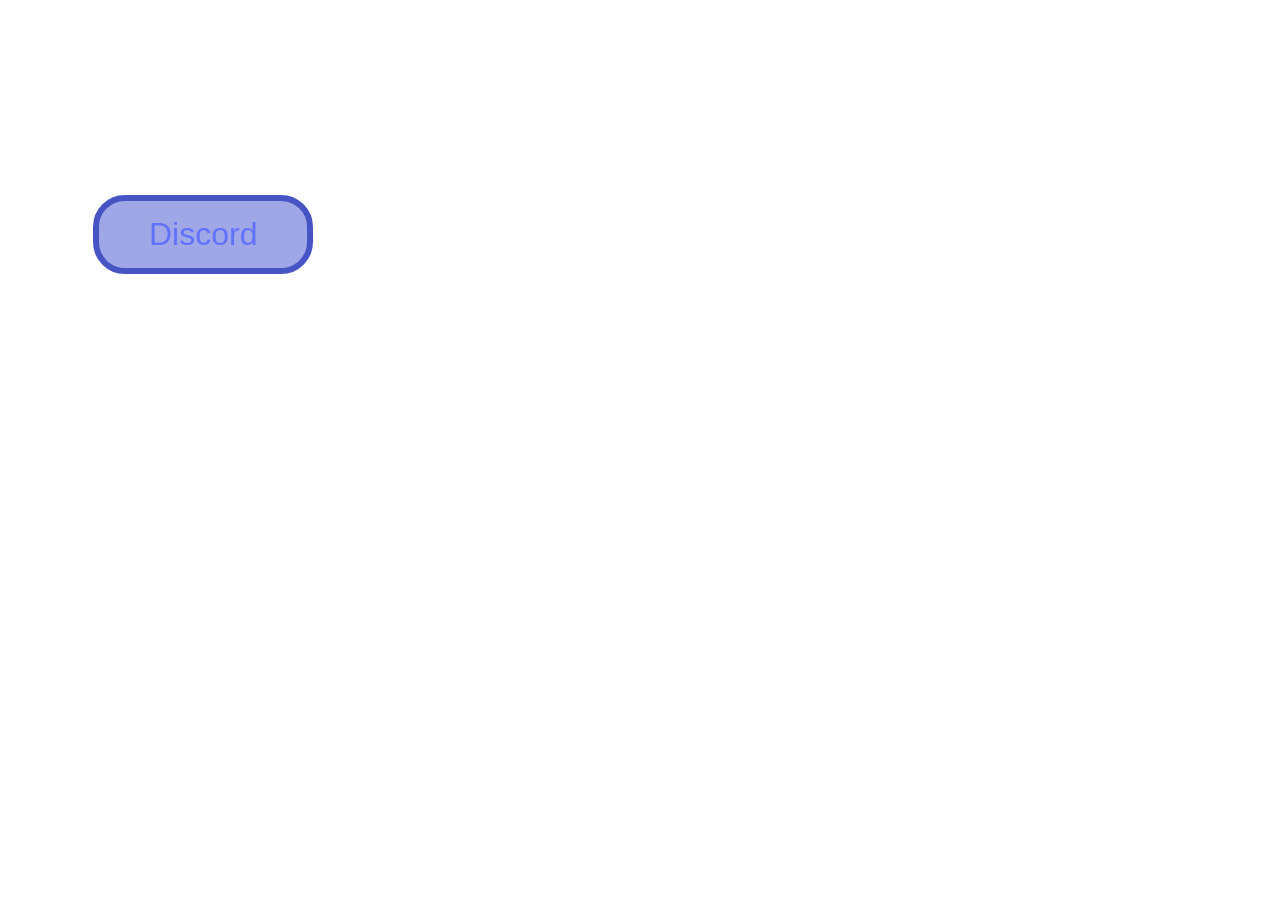
<file: accepted/index.html>
<!DOCTYPE html>
<html>
<head>
	<link rel="icon" href="favicon.png" type="image/png">
	<title>Accepted</title>
	<style>
		button {
			color: #6072ff;
			background-color: #5d6bd597;
			backdrop-filter: blur (100%);
			font-size: 32px;
			border: 6px solid #4655c3;
			border-radius: 32px;
			padding: 15px 50px;
			cursor: pointer
			
		
		}
		button:hover {
			color: #5d6bd5;
			background-color: #6b7aef15;
		}
	</style>
	<style>
		.divemail {
			align-items: center;
			background-color: #c3854600;
			border: 10px solid #c3854600;
			backdrop-filter: blur (100%);
			border-radius: 0px;
			padding: 75px;
			position: fixed;
			color: #ffffff;
			font-family: 'Trebuchet MS', 'Lucida Sans Unicode', 'Lucida Grande', 'Lucida Sans', Arial, sans-serif
		}
	</style>
</head>
<body 
style="background-image: url('https://github.com/LuminescentNetwork/LuminescentNetwork.github.io/blob/main/Web%20img.JPG?raw=true');">
	<section float="center">
		<div class="divemail">
		<h1>Application Accepted!</h1>
        <p>Thank you for your submission. We have given your roles in the Discord</p>
<a href="https://discord.com/channels/916127258702397501/1322268215514103879">
		<button type="button" name="close" style="font-family: 'Trebuchet MS', 'Lucida Sans Unicode', 'Lucida Grande', 'Lucida Sans', Arial, sans-serif;">Discord</button>
	</section>	
</a>
    	</div>
</body>
</html>
</file>
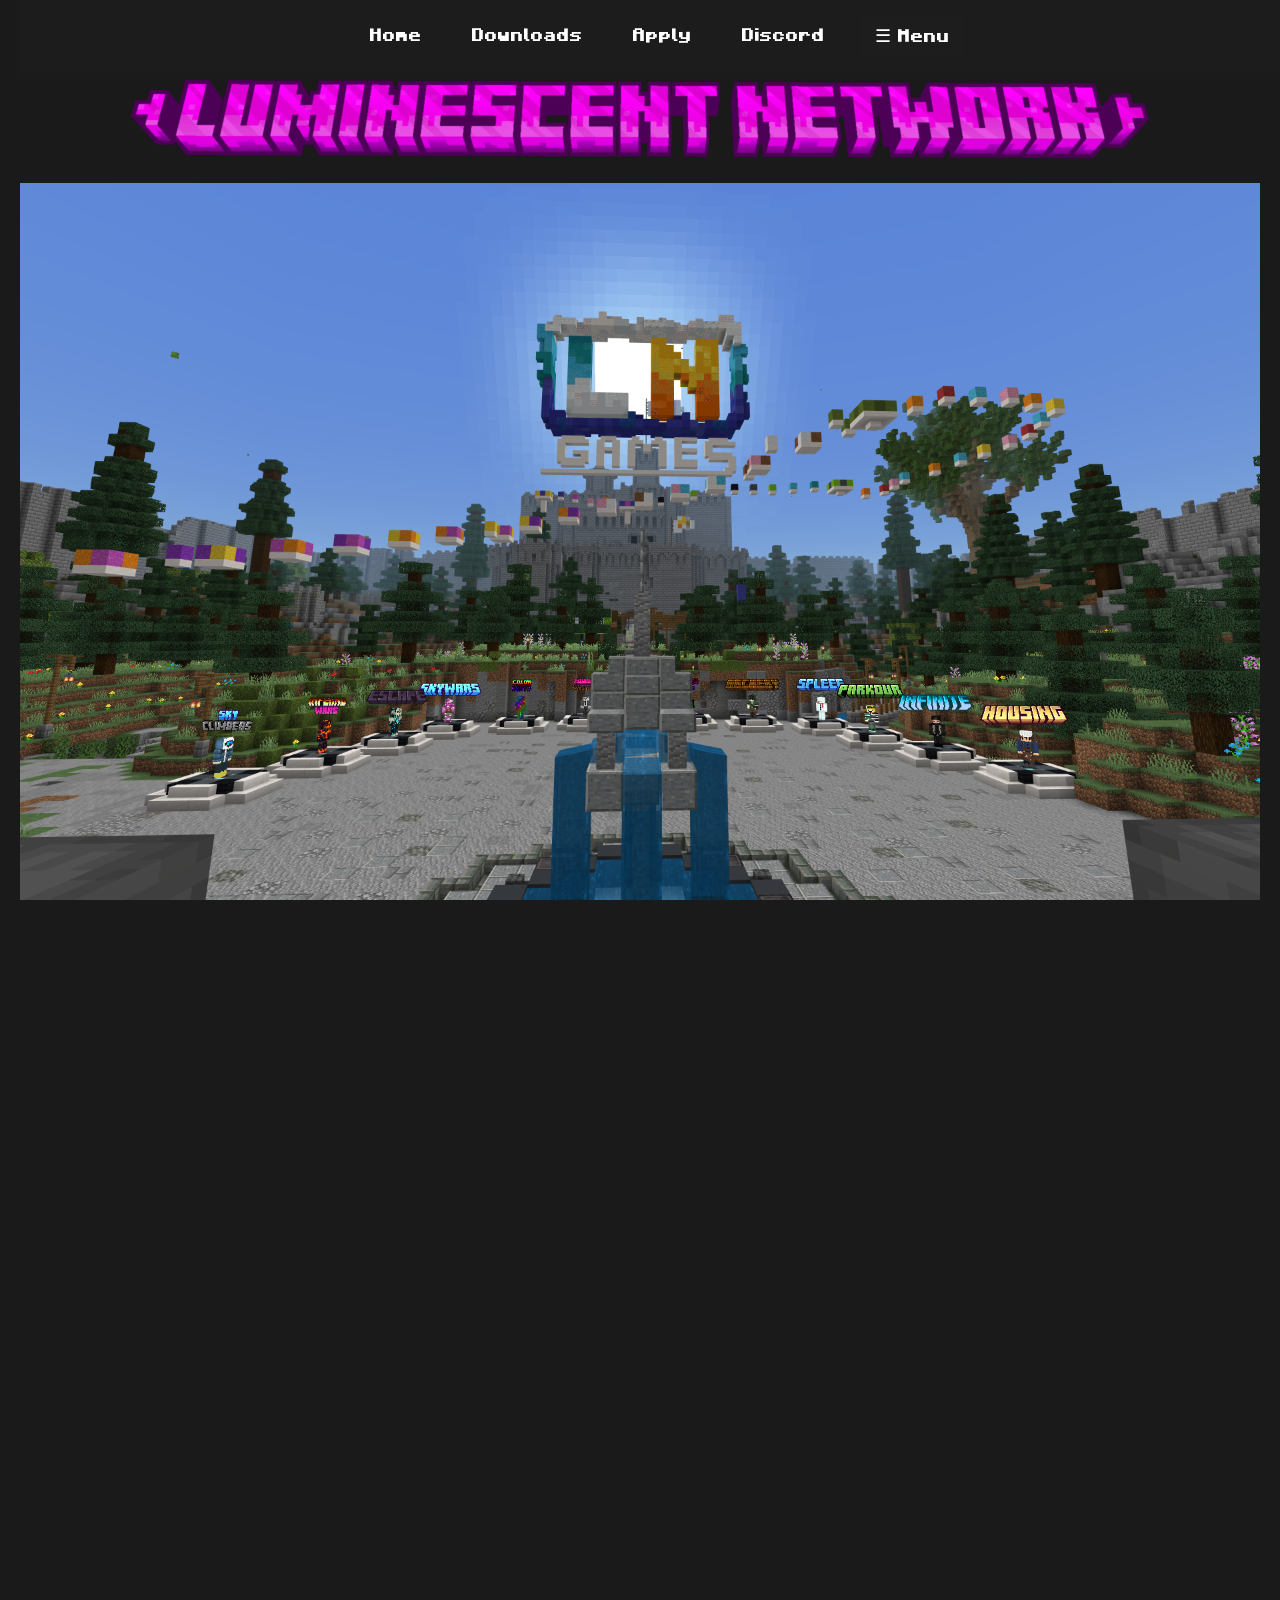
<file: home/index.html>
<!DOCTYPE html>
<html lang="en">
<head>
    <meta charset="UTF-8">
    <meta name="viewport" content="width=device-width, initial-scale=1.0">
    <title>Luminescent Network</title>
    <link rel="icon" href="ln.png"> <!-- Title image -->
    <link rel="stylesheet" href="style.css">
    <script>
        function toggleMenu() {
            document.getElementById("dropdown-menu").classList.toggle("show");
        }
    </script>
    <style>
        /* Dropdown Menu Styles */
        .dropdown {
            position: relative;
            display: inline-block;
        }

        .dropdown button {
            background-color: rgba(30, 30, 30, 0.7);
            color: white;
            border: none;
            padding: 10px 15px;
            font-size: 18px;
            cursor: pointer;
            transition: 0.3s;
        }

        .dropdown button:hover {
            background: rgba(255, 255, 255, 0.2);
            border-radius: 5px;
        }

        .dropdown-content {
            display: none;
            position: absolute;
            background-color: rgba(30, 30, 30, 0.9);
            min-width: 160px;
            box-shadow: 0px 8px 16px rgba(0, 0, 0, 0.2);
            z-index: 1;
            border-radius: 5px;
        }

        .dropdown-content a {
            color: white;
            padding: 12px 16px;
            text-decoration: none;
            display: block;
            transition: 0.3s;
        }

        .dropdown-content a:hover {
            background-color: rgba(255, 255, 255, 0.2);
        }

        .show {
            display: block;
        }

        /* Join Realm Button */
        .join-realm-btn {
            display: inline-block;
            margin-top: 20px;
            padding: 15px 30px;
            font-size: 20px;
            font-weight: bold;
            color: white;
            background-image: url('portl.gif');
     /**       background: linear-gradient(135deg, #9b4de2, #7c38b6); **/ /* Purple gradient */
            text-decoration: none;
            border-radius: 10px;
            box-shadow: 0 4px 10px rgba(0, 0, 0, 0.3);
            transition: all 0.3s ease;
        }

        .join-realm-btn:hover {
            background-image: url('portl.gif');
        /**    background: linear-gradient(135deg, #8b42c1, #6e2f9f); **/ /* Darker purple */
            transform: translateY(-3px);
            box-shadow: 0 8px 20px rgba(144, 0, 255, 0.614);
        }

        .join-realm-btn:active {
            transform: translateY(2px);
            box-shadow: 0 4px 10px rgb(149, 0, 255);
        }
    </style>
</head>
<body onload="checkI"> <!-- Checks Wether To Render The Navigation Bar -->
    <!-- Sticky Navbar -->
    <nav class="navbar" id="nmBar">
        <a href="index.html">Home</a>
        <a href="downloads.html" class="button">Downloads</a>
        <a href="https://docs.google.com/forms/d/e/1FAIpQLSf_M8TPysEcmyGIYTqtLuSY80REuboMwj4nB9t4JenSgTZAIQ/viewform">Apply</a>
        <a href="discord.html">Discord</a> 

        <!-- Dropdown Menu -->
        <div class="dropdown">
            <button onclick="toggleMenu()">☰ Menu</button>
            <div id="dropdown-menu" class="dropdown-content">
                <a href="index.html">Home</a>
                <a href="downloads.html">Downloads</a>
                <a href="https://docs.google.com/forms/d/e/1FAIpQLSf_M8TPysEcmyGIYTqtLuSY80REuboMwj4nB9t4JenSgTZAIQ/viewform">Apply</a>
                <a href="discord.html">Discord</a>
                <a href="report.html">Report a Bug</a>
                <a href="https://realms.gg/TpuR5Kngiq9Vy3Y" target="_blank">Join Realm</a>
                <a href="https://discord.gg/UH32xxsR" target="_blank">Appeal Ban</a>
                <a href="ann.html">Announcements</a>
            </div>
        </div>
    </nav>

    <!-- Header Image -->
    <header>
        <img src="luminnet.png" alt="Luminescent Network">
    </header>

    <!-- Carousel Section -->
    <div class="carousel-container">
        <div class="carousel">
            <img src="1.png" alt="Image 1">
            <img src="2.png" alt="Image 2">
            <img src="3.png" alt="Image 3">
            <img src="4.png" alt="Image 4">
        </div>
    </div>

    <!-- Our Staff Section -->
    <section class="staff-section">
        <h2>Our Staff</h2>
        <div class="staff-container">
            <div class="staff-member">
                <img src="6.png" alt="Mydemons2354">
                <p>@Ewoker17 <span>(Owner)</span></p>
            </div>
            <div class="staff-member">
                <img src="7.png" alt="OrcaFunny">
                <p>@OrcaFunny <span>(Co-owner & Assistant Developer)</span></p>
            </div>
            <div class="staff-member">
                <img src="8.png" alt="Ignitemare">
                <p>@Ignitemare <span>(Lead Developer & Manager)</span></p>
            </div>
            <div class="staff-member">
                <img src="9.png" alt="jj_boi">
                <p>@jj_boi <span>(Moderator & Bot Dev)</span></p>
            </div>
            <div class="staff-member">
                <img src="10.png" alt="chillarealone">
                <p>@chillarealone <span>(Manager & Moderator)</span></p>
            </div>
            <div class="staff-member">
                <img src="11.png" alt="retro">
                <p style="color: rgb(108, 108, 108);">@Retroverse <span>(Former CEO)</span></p>
            </div>
        </div>

        <!-- Join Realm Button -->
        <a href="https://realms.gg/TpuR5Kngiq9Vy3Y" class="join-realm-btn" target="_blank">Join Realm</a>
    </section>

    <!-- Footer -->
    <footer>
        <p>Luminescent Network hi &copy; 2025</p>
    </footer>

    <!-- Background Music -->
    <audio loop autoplay>
        <source src="song2.mp3" type="audio/mp3">
    </audio>
    <script src="script.js"></script>
</body>
</html>
</file>
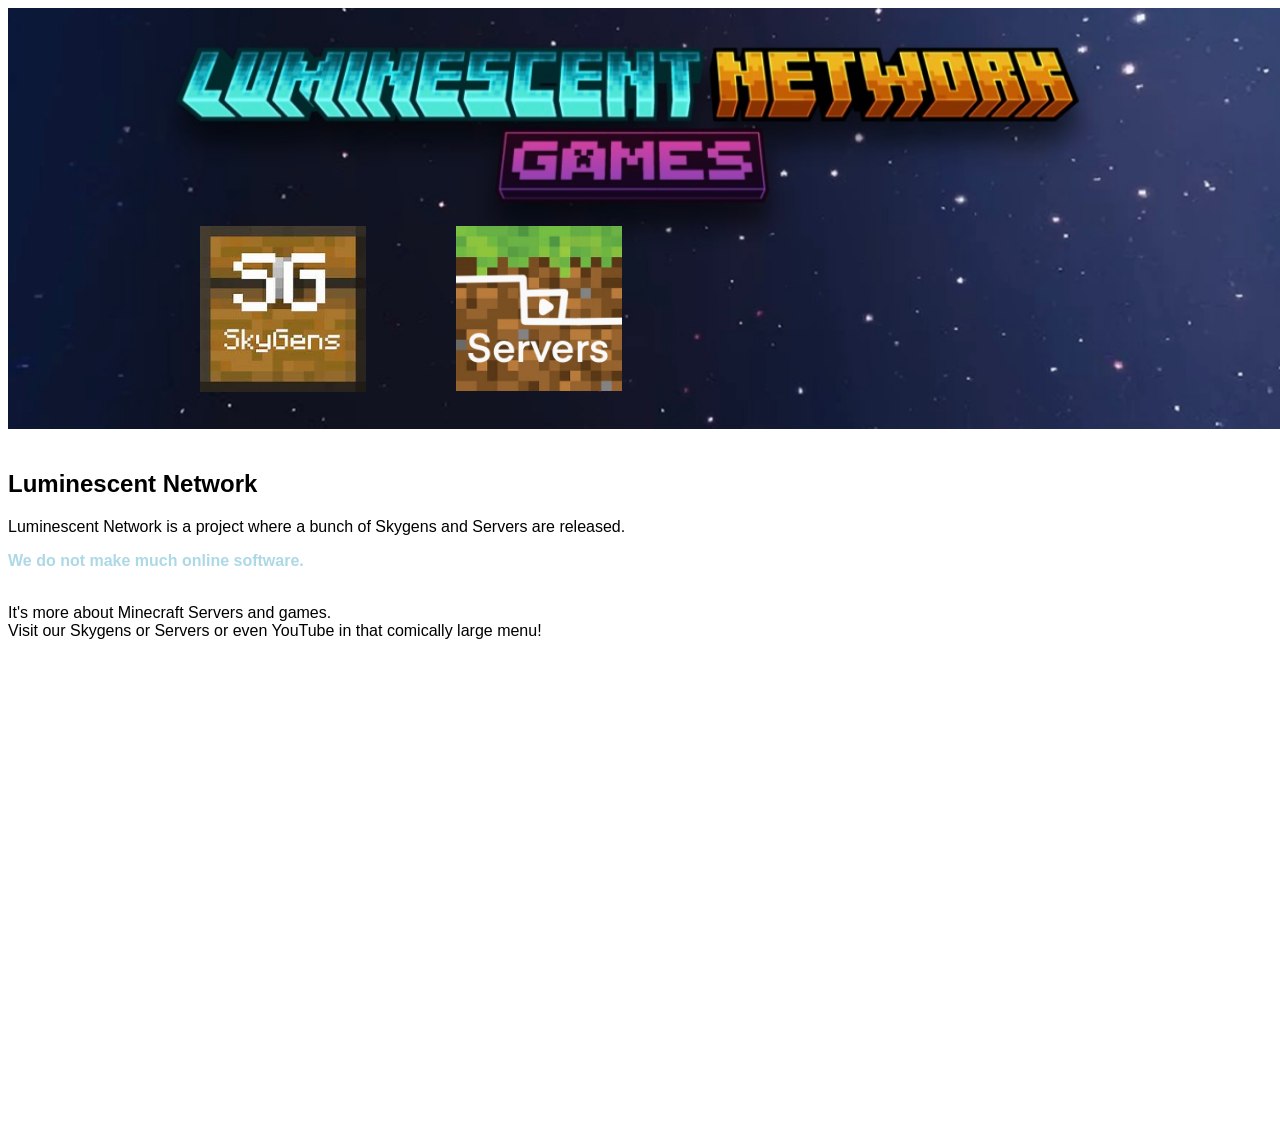
<file: old-indez.html>
<!doctype html>
<head>
    <link rel="icon" href="favicon.png" type="image/png">
    <img src="header.jpeg" style="padding-right: 5%; width: 102%; position: absolute; z-index: 1;" alt="">
    <img src="IMG_0266.jpeg" class="headerIcons" style="padding-top: 17%; width: 13%; padding-left: 15%; z-index: 2; position: absolute;">
    <a href="servers/index.html"><img href="servers/index.html" src="IMG_1213.jpeg" class="headerIcons" style="padding-top: 17%; width: 13%; padding-left: 35%; z-index: 2; position: absolute;"></a>
    <style>
        #bodyText{
            padding-top: 35%;
            font-family: arial;
        }
        .aquaP{
            color: lightblue;
        }
        #onclick {
            font-size: 16%;
        }
    </style>
    <script>
    let txt = document.getElementById('text');
function serversClick(){
    document.getElementById("bodyText").innerHTML = "<h1>Minecraft servers</h1><h3>Luminescent Network Games</h3><p>Luminescent Network's Official big server is now out!<br>How to join:<br>Add @ewoker17 as a friend on Minecraft Bedrock. Occasionally, the server will appear on your friends list.</p>";
};
function skygensClick(){
    document.getElementById("bodyText").innerHTML = "<h1>Minecraft Skygens</h1><h3>Luminescent Network Skygens</h3><p>Our skygens are accessible through a few methods, one of them being adding @siuozl1668 and @ewoker17 as friends to be able to join the official skygens. <br> A new option will soon be available! To see it, navigate to <a onclick="serversClick()">Servers</a> and find '<bold></bold>'</p>";
};
</script>
</head>
<body>
    <div ID="bodyText">
        <h2>Luminescent Network</h2>
    <p ID="mainParagraph">Luminescent Network is a project where a bunch of Skygens and Servers are released. <p class="aquaP"><b>We do not make much online software.</b></p>
        <br>It's more about Minecraft Servers and games.
        <br> Visit our Skygens or Servers or even YouTube in that comically large menu!
    </p>
    </div>
    <iframe width="640px" height="480px" src="https://forms.office.com/Pages/ResponsePage.aspx?id=DQSIkWdsW0yxEjajBLZtrQAAAAAAAAAAAAZAAA75xUVUQkdHVVlBQzlFN1lCNjhFNENNRlcwSFJUSi4u&embed=true" frameborder="0" marginwidth="0" marginheight="0" style="border: none; max-width:100%; max-height:100vh" allowfullscreen webkitallowfullscreen mozallowfullscreen msallowfullscreen> </iframe>
</body>
</file>
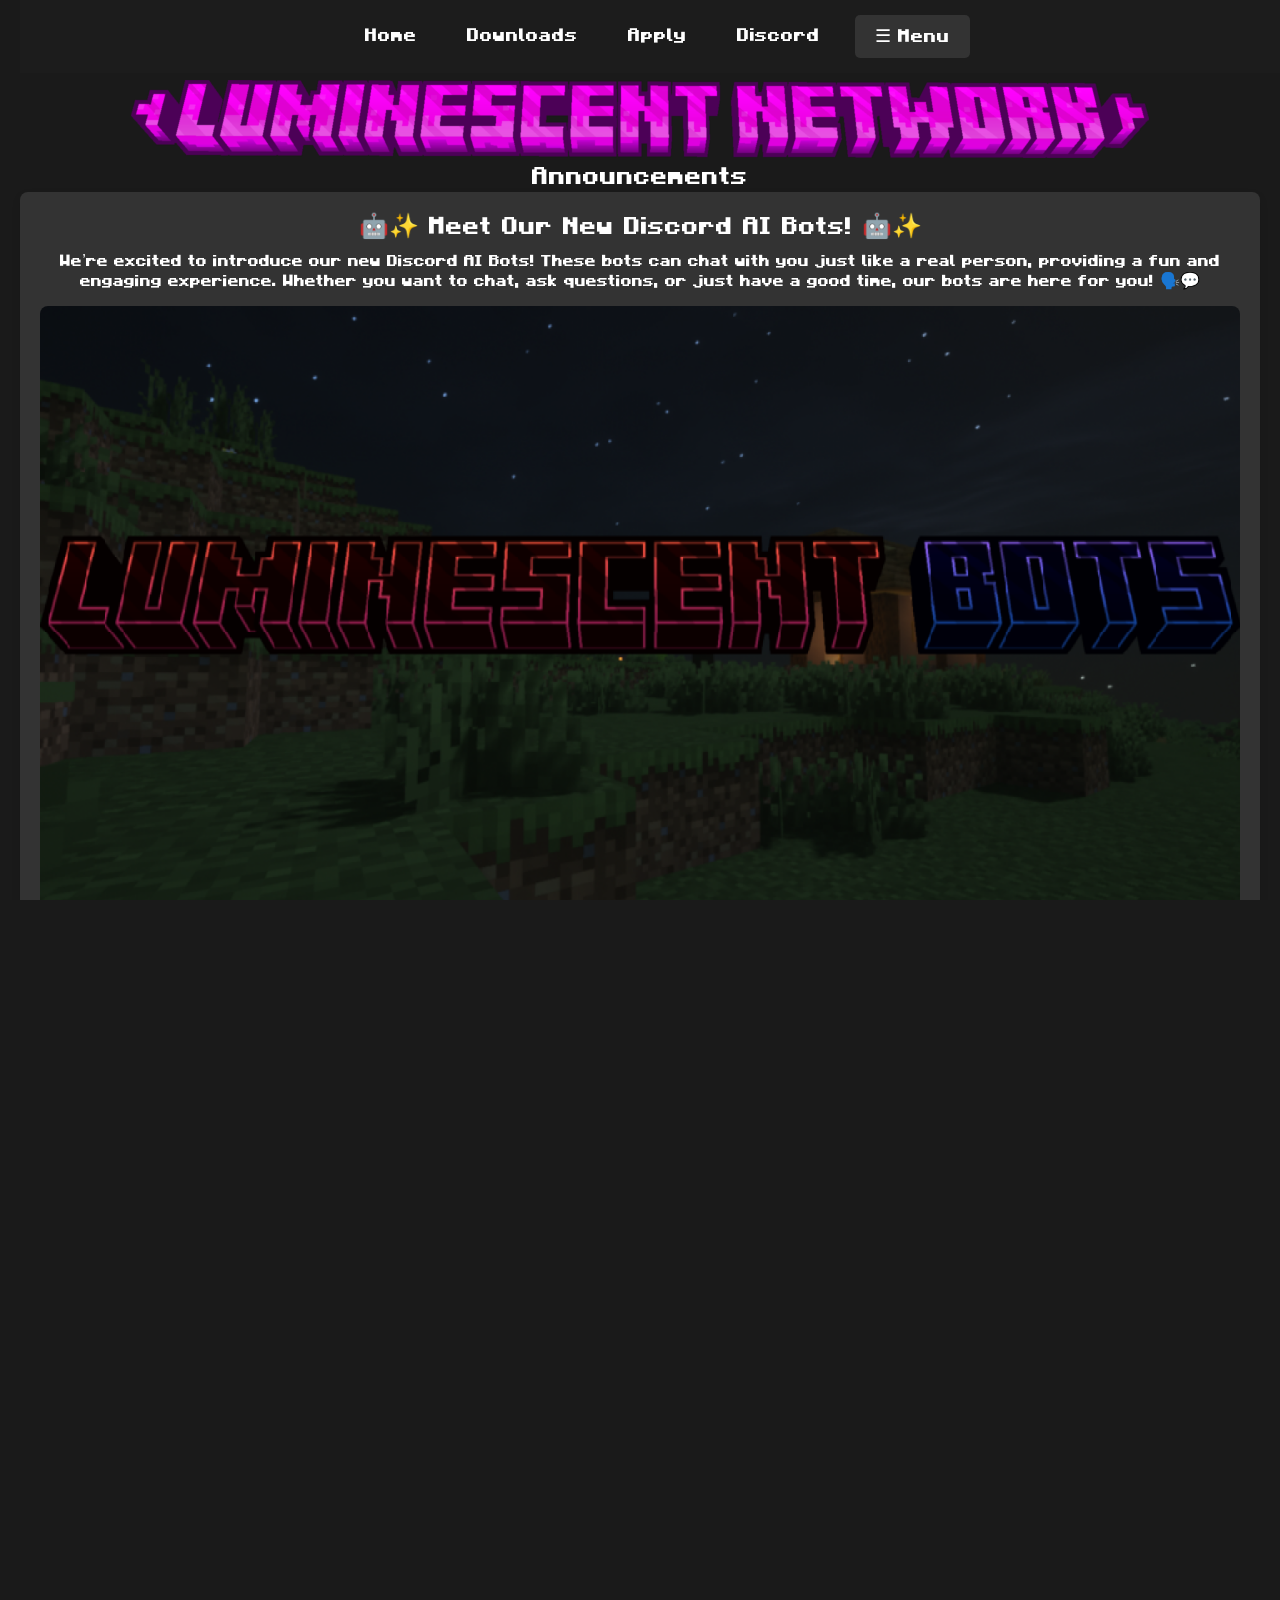
<file: home/ann.html>
<!DOCTYPE html>
<html lang="en">
<head>
  <meta charset="UTF-8">
  <meta name="viewport" content="width=device-width, initial-scale=1.0">
  <title>Announcements</title>
  <link rel="icon" href="ln.png">
  <link rel="stylesheet" href="style.css">
  <script>
    function toggleMenu() {
        document.getElementById("dropdown-menu").classList.toggle("show");
    }
  </script>
</head>
<body>
  <nav class="navbar" id="nmBar">
    <a href="index.html">Home</a>
    <a href="downloads.html" class="button">Downloads</a>
    <a href="https://docs.google.com/forms/d/e/1FAIpQLSf_M8TPysEcmyGIYTqtLuSY80REuboMwj4nB9t4JenSgTZAIQ/viewform">Apply</a>
    <a href="discord.html">Discord</a>
    <div class="dropdown">
      <button onclick="toggleMenu()">☰ Menu</button>
      <div id="dropdown-menu" class="dropdown-content">
        <a href="index.html">Home</a>
        <a href="downloads.html">Downloads</a>
        <a href="https://docs.google.com/forms/d/e/1FAIpQLSf_M8TPysEcmyGIYTqtLuSY80REuboMwj4nB9t4JenSgTZAIQ/viewform">Apply</a>
        <a href="discord.html">Discord</a>
        <a href="report.html">Report a Bug</a>
        <a href="https://realms.gg/TpuR5Kngiq9Vy3Y" target="_blank">Join Realm</a>
        <a href="https://discord.gg/UH32xxsR" target="_blank">Appeal Ban</a>
        <a href="ann.html">Announcements</a>
      </div>
    </div>
  </nav>
  <header>
    <img src="luminnet.png" alt="Luminescent Network">
  </header>
  <div class="announcements-page">
    <h2>Announcements</h2>
    <div class="announcement-container">
      <div class="announcement">
        <h3>🤖✨ Meet Our New Discord AI Bots! 🤖✨</h3>
        <p>We’re excited to introduce our new <strong>Discord AI Bots</strong>! These bots can chat with you just like a real person, providing a fun and engaging experience. Whether you want to chat, ask questions, or just have a good time, our bots are here for you! 🗣️💬</p>
        <img src="a1.png" alt="AI Bots" class="announcement-image">
      </div>

      <div class="announcement">
        <h3>🔫🎮 Laser Tag Minigame (In Progress) 🎮🔫</h3>
        <p>Get ready for an exciting new <strong>Laser Tag Minigame</strong>! It's currently in progress and we don't have a release date yet. But we can't wait to bring you a thrilling, fast-paced experience! Stay tuned for more updates! 🚨🎯</p>
        <img src="a2.png" alt="Laser Tag Minigame" class="announcement-image">
      </div>
    </div>
  </div>
  <footer>
    <p>Luminescent Network &copy; 2025</p>
  </footer>
</body>
</html>
</file>
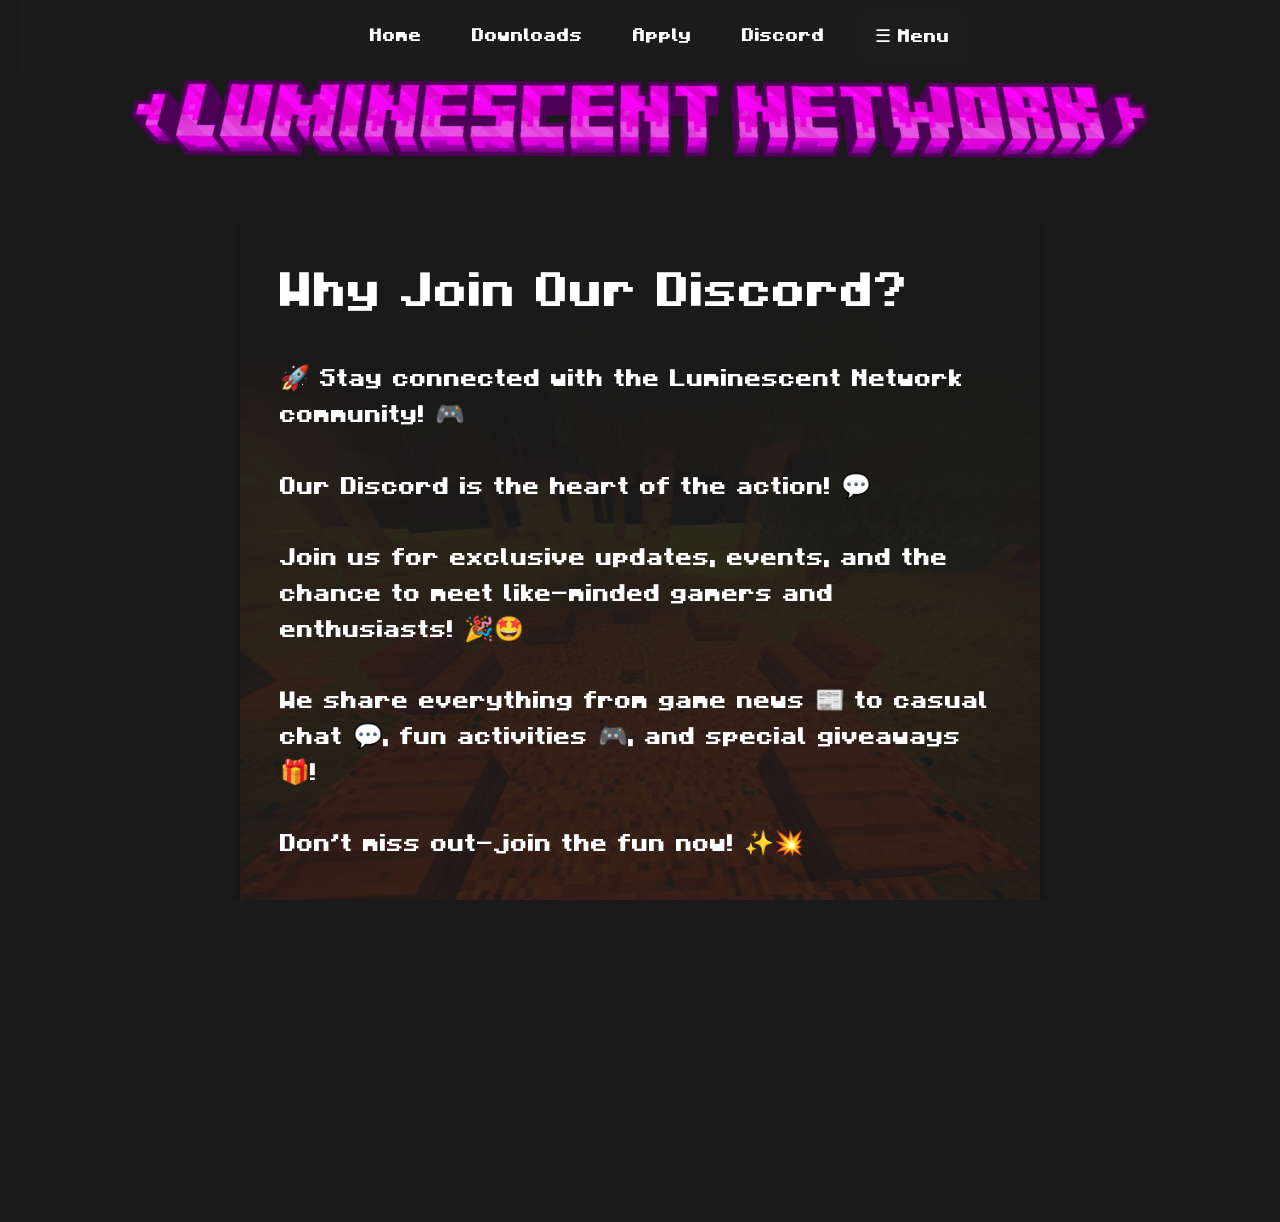
<file: home/discord.html>
<!DOCTYPE html>
<html lang="en">
<head>
    <meta charset="UTF-8">
    <meta name="viewport" content="width=device-width, initial-scale=1.0">
    <title>Luminescent Network - Discord</title>
    <link rel="icon" href="ln.png">
    <link rel="stylesheet" href="style.css">
    <script>
        function toggleMenu() {
            document.getElementById("dropdown-menu").classList.toggle("show");
        }
    </script>
    <style>
        .dropdown {
            position: relative;
            display: inline-block;
        }

        .dropdown button {
            background-color: rgba(30, 30, 30, 0.7);
            color: white;
            border: none;
            padding: 10px 15px;
            font-size: 18px;
            cursor: pointer;
            transition: 0.3s;
        }

        .dropdown button:hover {
            background: rgba(255, 255, 255, 0.2);
            border-radius: 5px;
        }

        .dropdown-content {
            display: none;
            position: absolute;
            background-color: rgba(30, 30, 30, 0.9);
            min-width: 160px;
            box-shadow: 0px 8px 16px rgba(0, 0, 0, 0.2);
            z-index: 1;
            border-radius: 5px;
        }

        .dropdown-content a {
            color: white;
            padding: 12px 16px;
            text-decoration: none;
            display: block;
            transition: 0.3s;
        }

        .dropdown-content a:hover {
            background-color: rgba(255, 255, 255, 0.2);
        }

        .show {
            display: block;
        }

        .discord-page {
            text-align: left;
            padding: 50px 40px;
            background-color: rgba(30, 30, 30, 0.9);
            color: white;
            max-width: 800px;
            margin: 50px auto;
            border-radius: 10px;
            box-shadow: 0 4px 10px rgba(0, 0, 0, 0.2);
        }

        .discord-page h2 {
            font-size: 3rem;
            margin-bottom: 20px;
        }

        .discord-page p {
            font-size: 1.5rem;
            line-height: 1.5;
            margin-bottom: 15px;
        }

        .discord-button-container {
            text-align: center;
            margin-top: 20px;
        }

        .discord-invite-btn {
            display: inline-block;
            padding: 15px 40px;
            font-size: 1.5rem;
            font-weight: bold;
            color: white;
            background: url('portl.gif');
            text-decoration: none;
            border-radius: 8px;
            transition: 0.3s;
            border: 2px solid white;
        }

        .discord-invite-btn:hover {
            opacity: 0.8;
        }
    </style>
</head>
<body>

    <audio id="bg-music" autoplay loop>
        <source src="nptg.mp3" type="audio/mpeg">
    </audio>

    <nav class="navbar">
        <a href="index.html">Home</a>
        <a href="downloads.html" class="button">Downloads</a>
        <a href="https://docs.google.com/forms/d/e/1FAIpQLSf_M8TPysEcmyGIYTqtLuSY80REuboMwj4nB9t4JenSgTZAIQ/viewform">Apply</a>
        <a href="discord.html">Discord</a>

        <div class="dropdown">
            <button onclick="toggleMenu()">☰ Menu</button>
            <div id="dropdown-menu" class="dropdown-content">
                <a href="index.html">Home</a>
                <a href="downloads.html">Downloads</a>
                <a href="https://docs.google.com/forms/d/e/1FAIpQLSf_M8TPysEcmyGIYTqtLuSY80REuboMwj4nB9t4JenSgTZAIQ/viewform">Apply</a>
                <a href="discord.html">Discord</a>
                <a href="report.html">Report a Bug</a>
                <a href="https://realms.gg/TpuR5Kngiq9Vy3Y" target="_blank">Join Realm</a>
                <a href="https://discord.gg/UH32xxsR" target="_blank">Appeal Ban</a>
                <a href="ann.html">Announcements</a>
            </div>
        </div>
    </nav>

    <header>
        <img src="luminnet.png" alt="Luminescent Network">
    </header>

    <div class="discord-page">
        <h2>Why Join Our Discord?</h2>
        <p>🚀 Stay connected with the Luminescent Network community! 🎮</p>
        <p>Our Discord is the heart of the action! 💬</p>
        <p>Join us for exclusive updates, events, and the chance to meet like-minded gamers and enthusiasts! 🎉🤩</p>
        <p>We share everything from game news 📰 to casual chat 💬, fun activities 🎮, and special giveaways 🎁!</p>
        <p>Don't miss out—join the fun now! ✨💥</p>

        <div class="discord-button-container">
            <a href="https://discord.gg/fZQwTvJm" class="discord-invite-btn" target="_blank">
                Join Our Discord! 🌟
            </a>
        </div>
    </div>

    <footer>
        <p>Luminescent Network &copy; 2025</p>
    </footer>
    <script src="script.js"></script>

</body>
</html>
</file>
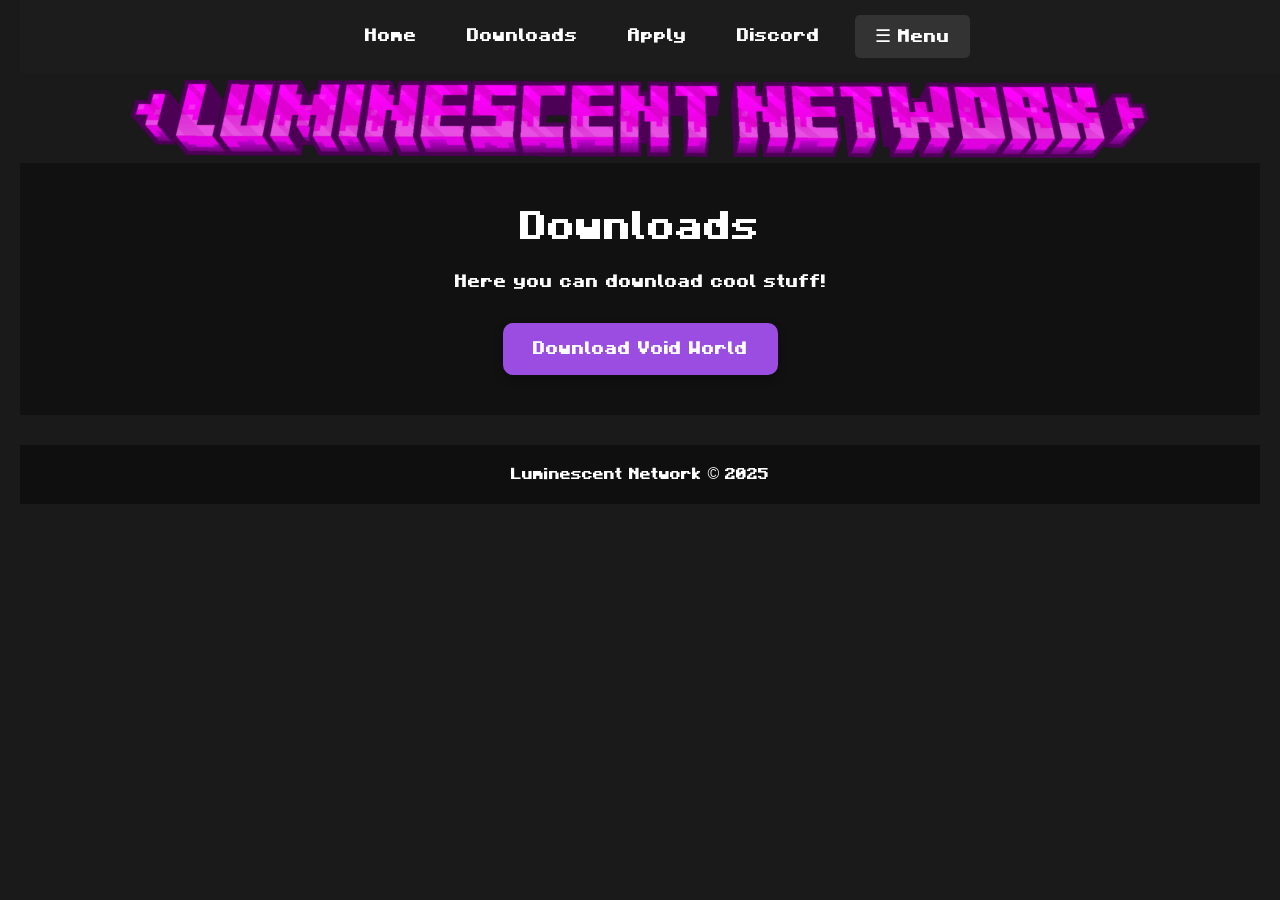
<file: home/downloads.html>
<!DOCTYPE html>
<html lang="en">
<head>
  <meta charset="UTF-8">
  <meta name="viewport" content="width=device-width, initial-scale=1.0">
  <title>Downloads</title>
  <link rel="icon" href="ln.png"> <!-- Title image -->
  <link rel="stylesheet" href="style.css">
  <script>
    function toggleMenu() {
        document.getElementById("dropdown-menu").classList.toggle("show");
    }
  </script>
</head>
<body>
  <!-- Sticky Navbar -->
  <nav class="navbar" id="nmBar">
    <a href="index.html">Home</a>
    <a href="downloads.html" class="button">Downloads</a>
    <a href="https://docs.google.com/forms/d/e/1FAIpQLSf_M8TPysEcmyGIYTqtLuSY80REuboMwj4nB9t4JenSgTZAIQ/viewform">Apply</a>
    <a href="discord.html">Discord</a>

    <!-- Dropdown Menu -->
    <div class="dropdown">
      <button onclick="toggleMenu()">☰ Menu</button>
      <div id="dropdown-menu" class="dropdown-content">
        <a href="index.html">Home</a>
        <a href="downloads.html">Downloads</a>
        <a href="https://docs.google.com/forms/d/e/1FAIpQLSf_M8TPysEcmyGIYTqtLuSY80REuboMwj4nB9t4JenSgTZAIQ/viewform">Apply</a>
        <a href="discord.html">Discord</a>
        <a href="report.html">Report a Bug</a>
        <a href="https://realms.gg/TpuR5Kngiq9Vy3Y" target="_blank">Join Realm</a>
        <a href="https://discord.gg/UH32xxsR" target="_blank">Appeal Ban</a>
        <a href="ann.html">Announcements</a>
      </div>
    </div>
  </nav>

  <!-- Header Image -->
  <header>
    <img src="luminnet.png" alt="Luminescent Network">
  </header>

  <!-- Content of downloads.html -->
  <div class="downloads-page">
    <h2>Downloads</h2>
    <p>Here you can download cool stuff!</p>

    <!-- Button for downloading Void World -->
    <a href="https://www.mediafire.com/file/vbjzsqf0hy7p83u/Void.mcworld/file" target="_blank" class="download-btn-void-world">Download Void World</a>

    <!-- Background Music -->
    <audio loop autoplay>
      <source src="nptg.mp3" type="audio/mp3">
    </audio>
  </div>

  <!-- Footer -->
  <footer>
    <p>Luminescent Network &copy; 2025</p>
  </footer>
</body>
</html>
</file>
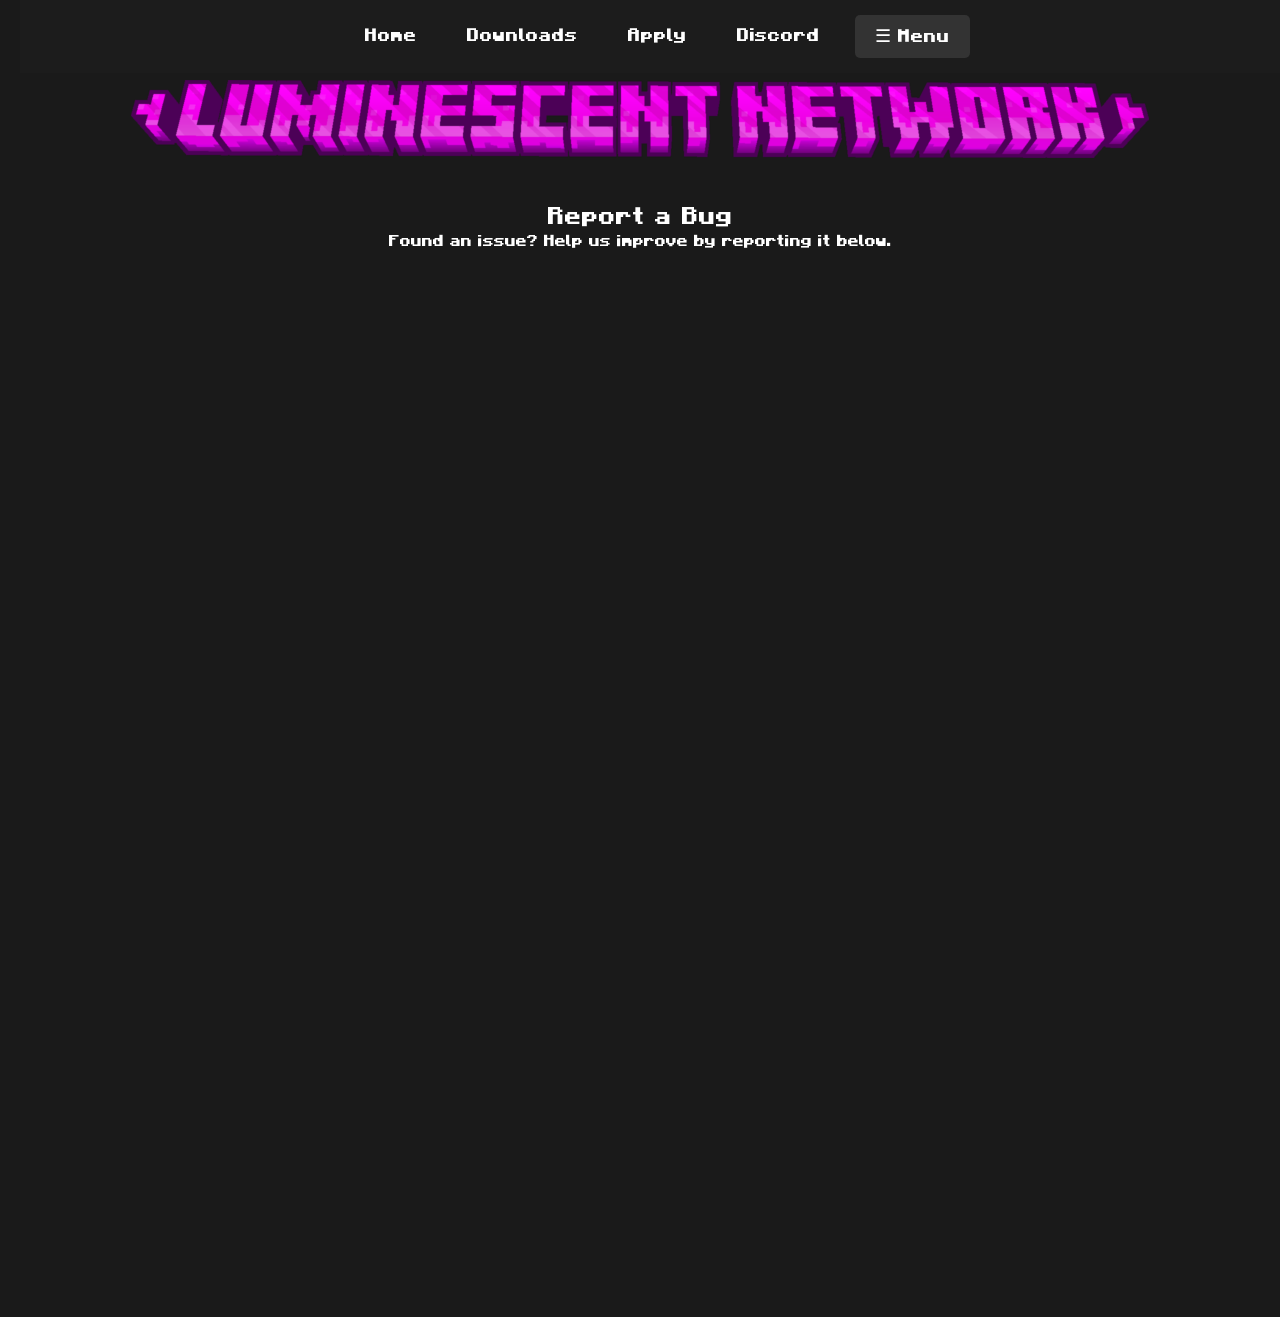
<file: home/report.html>
<!DOCTYPE html>
<html lang="en">
<head>
  <meta charset="UTF-8">
  <meta name="viewport" content="width=device-width, initial-scale=1.0">
  <title>Report a Bug</title>
  <link rel="icon" href="ln.png"> <!-- Title image -->
  <link rel="stylesheet" href="style.css">
  <style>
    .bug-form-container {
      margin: 20px auto;
      max-width: 800px;
      padding: 20px;
      text-align: center;
    }
    .bug-intro {
      margin-bottom: 20px;
    }
  </style>
  <script>
    function toggleMenu() {
        document.getElementById("dropdown-menu").classList.toggle("show");
    }
  </script>
</head>
<body>
  <!-- Sticky Navbar (EXACTLY as in original code) -->
  <nav class="navbar" id="nmBar">
    <a href="index.html">Home</a>
    <a href="downloads.html" class="button">Downloads</a>
    <a href="https://docs.google.com/forms/d/e/1FAIpQLSf_M8TPysEcmyGIYTqtLuSY80REuboMwj4nB9t4JenSgTZAIQ/viewform">Apply</a>
    <a href="discord.html">Discord</a>

    <!-- Dropdown Menu (with added Report a Bug link) -->
    <div class="dropdown">
      <button onclick="toggleMenu()">☰ Menu</button>
      <div id="dropdown-menu" class="dropdown-content">
        <a href="index.html">Home</a>
        <a href="downloads.html">Downloads</a>
        <a href="https://docs.google.com/forms/d/e/1FAIpQLSf_M8TPysEcmyGIYTqtLuSY80REuboMwj4nB9t4JenSgTZAIQ/viewform">Apply</a>
        <a href="discord.html">Discord</a>
        <a href="report.html">Report a Bug</a> <!-- Added this line -->
        <a href="https://realms.gg/TpuR5Kngiq9Vy3Y" target="_blank">Join Realm</a>
        <a href="https://discord.gg/UH32xxsR" target="_blank">Appeal Ban</a>
        <a href="ann.html">Announcements</a>
      </div>
    </div>
  </nav>

  <!-- Header Image -->
  <header>
    <img src="luminnet.png" alt="Luminescent Network">
  </header>

  <!-- Report a Bug Content -->
  <div class="bug-form-container">
    <h2>Report a Bug</h2>
    <div class="bug-intro">
      <p>Found an issue? Help us improve by reporting it below.</p>
    </div>
    
    <!-- Google Form Embed -->
    <iframe src="https://docs.google.com/forms/d/e/1FAIpQLSdEHzBKXWox0f578NMKjUmuq-Cid6WQVmP-B8UpsSbHcmnlnA/viewform?embedded=true" 
            width="640" 
            height="913" 
            frameborder="0" 
            marginheight="0" 
            marginwidth="0">
      Loading…
    </iframe>
    
    <p>Thank you for helping us improve Luminescent Network!</p>
  </div>

  <!-- Footer -->
  <footer>
    <p>Luminescent Network &copy; 2025</p>
  </footer>
</body>
</html>
</file>
<file: home/style.css>
@font-face {
    font-family: 'MinecraftTen';
    src: url('font.otf') format('opentype');
}

* {
    margin: 0;
    padding: 0;
    box-sizing: border-box;
    font-family: 'MinecraftTen', Arial, sans-serif;
}

html, body {
    height: 100%;
    overflow: auto;
}

body {
    background-color: #1a1a1a;
    color: white;
    text-align: center;
    padding: 0 20px;
}

::-webkit-scrollbar {
    display: none;
}

.navbar {
    position: fixed;
    top: 0;
    width: 100%;
    background: rgba(30, 30, 30, 0.7);
    backdrop-filter: blur(10px);
    padding: 15px 0;
    display: flex;
    justify-content: center;
    gap: 20px;
    z-index: 1000;
}

.navbar a {
    color: white;
    text-decoration: none;
    font-size: 18px;
    padding: 10px 15px;
    transition: 0.3s;
}

.navbar a:hover {
    background: rgba(255, 255, 255, 0.2);
    border-radius: 5px;
}

.dropdown {
    position: relative;
    display: inline-block;
}

.dropdown button {
    background-color: #333;
    color: white;
    font-size: 18px;
    padding: 10px 20px;
    border: none;
    cursor: pointer;
    border-radius: 5px;
    transition: 0.3s;
}

.dropdown button:hover {
    background-color: #555;
}

.dropdown-content {
    display: none;
    position: absolute;
    background-color: #333;
    min-width: 160px;
    box-shadow: 0px 8px 16px rgba(0, 0, 0, 0.2);
    z-index: 1;
    top: 100%;
    left: 0;
    padding: 10px 0;
    border-radius: 5px;
}

.dropdown-content a {
    color: white;
    padding: 12px 16px;
    text-decoration: none;
    display: block;
    font-size: 16px;
}

.dropdown-content a:hover {
    background-color: #555;
}

.dropdown:hover .dropdown-content {
    display: block;
}

header {
    margin-top: 80px;
}

header img {
    max-width: 100%;
    height: auto;
}

.carousel-container {
    width: 100%;
    overflow: hidden;
    margin-top: 20px;
}

.carousel {
    display: flex;
    width: 400%;
    animation: scroll 20s infinite linear;
}

.carousel img {
    width: 100vw;
    height: auto;
    object-fit: cover;
}

@keyframes scroll {
    0% { transform: translateX(0); }
    25% { transform: translateX(0); }
    30% { transform: translateX(-100vw); }
    55% { transform: translateX(-100vw); }
    60% { transform: translateX(-200vw); }
    85% { transform: translateX(-200vw); }
    90% { transform: translateX(-300vw); }
    100% { transform: translateX(-300vw); }
}

.staff-section {
    margin: 50px 0;
    text-align: center;
}

.staff-section h2 {
    font-size: 36px;
    margin-bottom: 20px;
}

.staff-container {
    display: flex;
    justify-content: center;
    flex-wrap: wrap;
    gap: 20px;
}

.staff-member {
    background: rgba(255, 255, 255, 0.1);
    padding: 20px;
    border-radius: 10px;
    box-shadow: 0 4px 10px rgba(0, 0, 0, 0.3);
    text-align: center;
    width: 200px;
    position: relative;
    overflow: hidden;
    transition: transform 0.3s ease, box-shadow 0.3s ease;
}

.staff-member img {
    width: 100px;
    height: 100px;
    border-radius: 50%;
    margin-bottom: 10px;
}

.staff-member::before {
    content: "";
    position: absolute;
    top: -100%;
    left: -100%;
    width: 250%;
    height: 250%;
    background: linear-gradient(
        120deg,
        transparent 30%,
        rgba(255, 255, 255, 0.4) 50%,
        transparent 70%
    );
    transform: rotate(30deg);
    transition: all 0.5s ease;
    opacity: 0;
}

.staff-member:hover::before {
    top: 100%;
    left: 100%;
    opacity: 1;
    transform: rotate(45deg) scale(1.2); 
}

.staff-member:hover {
    transform: scale(1.1);
    box-shadow: 0 8px 20px rgba(0, 0, 0, 0.4);
}

.staff-member p {
    font-size: 18px;
    font-weight: bold;
    color: #fff;
}

.staff-member span {
    display: block;
    font-size: 14px;
    color: #ccc;
}

.staff-member.creator {
    border: 2px solid gold;
    box-shadow: 0 0 15px gold;
}

.staff-member.creator::after {
    content: "Website Creator";
    display: block;
    font-size: 14px;
    font-weight: bold;
    color: gold;
    margin-top: 5px;
}

.discord-page {
    display: flex;
    justify-content: space-between;
    padding: 40px 20px;
    margin-top: 20px;
    flex-wrap: wrap;
    background: linear-gradient(rgba(26, 26, 26, 1), rgba(26, 26, 26, 0.8)), url('5.png') center/cover no-repeat;
    background-size: cover;
    min-height: 100vh;
}

.left-side {
    flex: 1;
    padding-right: 20px;
    text-align: left;
    background: rgba(255, 255, 255, 0.1);
    padding: 20px;
    border-radius: 10px;
    box-shadow: 0 4px 10px rgba(0, 0, 0, 0.3);
    margin-right: 20px;
}

.right-side {
    flex: 1;
    display: flex;
    justify-content: flex-start;
    align-items: center;
    margin-top: 20px;
    margin-left: 20px;
}

.discord-invite-btn {
    display: inline-block;
    padding: 50px 80px;
    background-color: #7289DA;
    color: white;
    font-size: 32px;
    font-weight: bold;
    text-decoration: none;
    border-radius: 15px;
    box-shadow: 0 12px 30px rgba(0, 0, 0, 0.6);
    transition: background-color 0.3s ease, transform 0.3s ease, box-shadow 0.3s ease, scale 0.3s ease;
    display: flex;
    align-items: center;
    justify-content: center;
    width: 500px;
    height: 120px;
    position: relative;
    overflow: hidden;
}

.discord-invite-btn:hover {
    background-color: #5c6bc0;
    transform: translateY(-5px) scale(1.1);
    box-shadow: 0 15px 40px rgba(0, 0, 0, 0.7);
}

.discord-invite-btn:active {
    background-color: #4a5bb4;
    transform: translateY(3px) scale(1);
    box-shadow: 0 8px 20px rgba(0, 0, 0, 0.5);
}

.discord-invite-btn img {
    margin-right: 25px;
    width: 50px;
    border-radius: 10px;
}

footer {
    margin-top: 30px;
    padding: 20px;
    background: #0f0f0f;
}

audio {
    display: none;
}

.downloads-page {
    background: #111;
    color: white;
    padding: 40px;
    text-align: center;
}

.downloads-page h2 {
    font-size: 40px;
    margin-bottom: 20px;
}

.downloads-page p {
    font-size: 18px;
    margin-bottom: 30px;
}

.download-btn-void-world {
    display: inline-block;
    padding: 15px 30px;
    font-size: 18px;
    font-weight: bold;
    color: white;
    background-color: #9b4de2;
    text-decoration: none;
    border-radius: 10px;
    box-shadow: 0 4px 10px rgba(0, 0, 0, 0.3);
    transition: all 0.3s ease;
}

.download-btn-void-world:hover {
    background-color: #7c38b6;
    transform: translateY(-3px);
    box-shadow: 0 8px 20px rgba(144, 0, 255, 0.6);
}

.download-btn-void-world:active {
    transform: translateY(2px);
    box-shadow: 0 4px 10px rgb(149, 0, 255);
}

.downloads-list {
    display: flex;
    flex-wrap: wrap;
    justify-content: center;
    gap: 30px;
}

.download-item {
    background: rgba(255, 255, 255, 0.1);
    padding: 20px;
    border-radius: 10px;
    box-shadow: 0 4px 10px rgba(0, 0, 0, 0.3);
    text-align: center;
    width: 250px;
    transition: transform 0.3s ease, box-shadow 0.3s ease;
}

.download-item:hover {
    transform: scale(1.05);
    box-shadow: 0 8px 20px rgba(255, 255, 255, 0.2);
}

::selection {
    background-color: rgba(217, 0, 112, 3.9);
    color: white;
}

/* Announcement Section */
.announcement {
    background-color: #333; /* Dark Gray Background */
    padding: 20px;
    border-radius: 8px;
    box-shadow: 0 4px 8px rgba(0, 0, 0, 0.1);
    color: white; /* Text Color */
    margin-bottom: 20px;
}

.announcement h3 {
    font-size: 1.5em;
    margin-bottom: 10px;
}

.announcement p {
    font-size: 1em;
    margin-bottom: 15px;
}

.announcement-image {
    width: 100%;
    max-width: 100%;
    border-radius: 8px;
    height: auto;
    display: block;
    margin-top: 15px;
}
</file>
